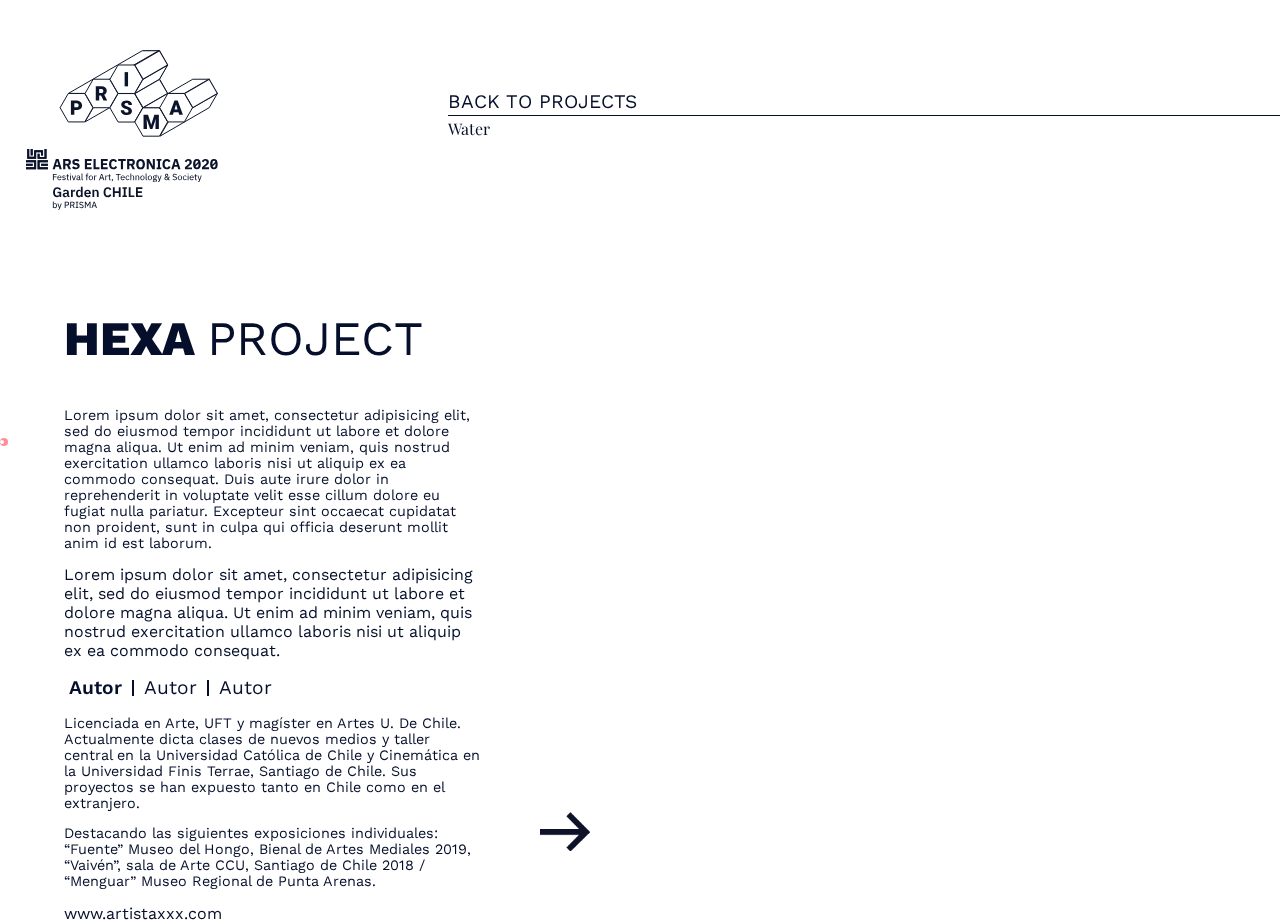
<file: project.html>
<!DOCTYPE html>
<html lang="en" dir="ltr">
  <head>
    <meta charset="utf-8" />
    <meta name="viewport" content="width=device-width, initial-scale=1" />
    <title>Xirius | Water</title>
    <!-- FONTS -->
    <link
      href="https://fonts.googleapis.com/css2?family=Work+Sans:wght@300;400;500;600;800;900&display=swap"
      rel="stylesheet"
    />
    <link
      href="https://fonts.googleapis.com/css2?family=Playfair+Display:wght@400;700;900&display=swap"
      rel="stylesheet"
    />
    <!-- MY STYLE -->
    <link rel="stylesheet" href="assets/css/main.css" />
    <link rel="stylesheet" href="assets/css/responsive.css" />
  </head>
  <body class="project_body">
    <div id="cursor"></div>
    <div id="cursorRound"></div>
    <div class="project_menu">
      <a href="index.html">
        <h4>back to projects</h4>
        <div class="project_menu-division"></div>
        <h5>Water</h5>
      </a>
    </div>
    <header class="category_header" id="sectionOne">
      <a href="index.html">
        <div class="logos">
          <img src="assets/images/ars-prisma-logos-blue.svg" alt="prisma" />
        </div>
      </a>
    </header>
    <div class="horizontal-scroll-wrapper squares">
      <div class="project_description" id="projectFirstElement">
        <h2 class="project_title">
          Hexa
          <span>Project</span>
        </h2>
        <p>
          Lorem ipsum dolor sit amet, consectetur adipisicing elit, sed do
          eiusmod tempor incididunt ut labore et dolore magna aliqua. Ut enim ad
          minim veniam, quis nostrud exercitation ullamco laboris nisi ut
          aliquip ex ea commodo consequat. Duis aute irure dolor in
          reprehenderit in voluptate velit esse cillum dolore eu fugiat nulla
          pariatur. Excepteur sint occaecat cupidatat non proident, sunt in
          culpa qui officia deserunt mollit anim id est laborum.
        </p>
        Lorem ipsum dolor sit amet, consectetur adipisicing elit, sed do eiusmod
        tempor incididunt ut labore et dolore magna aliqua. Ut enim ad minim
        veniam, quis nostrud exercitation ullamco laboris nisi ut aliquip ex ea
        commodo consequat.
        <p></p>
        <ul class="project_authors">
          <li>Autor</li>
          <div class="autor_division"></div>
          <li>Autor</li>
          <div class="autor_division"></div>
          <li>Autor</li>
        </ul>
        <div class="project_author_bio">
          <p>
            Licenciada en Arte, UFT y magíster en Artes U. De Chile. Actualmente
            dicta clases de nuevos medios y taller central en la Universidad
            Católica de Chile y Cinemática en la Universidad Finis Terrae,
            Santiago de Chile. Sus proyectos se han expuesto tanto en Chile como
            en el extranjero.
          </p>
          <p>
            Destacando las siguientes exposiciones individuales: “Fuente” Museo
            del Hongo, Bienal de Artes Mediales 2019, “Vaivén”, sala de Arte
            CCU, Santiago de Chile 2018 / “Menguar” Museo Regional de Punta
            Arenas.
          </p>
          <a href="www.instagram.com">www.artistaxxx.com</a>
        </div>
        <div class="project_next_arrow">
          <a onclick="slideRight()">
            <img src="assets/images/project-next-arrow.png" alt="" />
          </a>
        </div>
      </div>
      <div class="project_video">
        <iframe
          src="https://www.youtube.com/embed/rnrK3zxsKdA"
          frameborder="0"
          allow="accelerometer; autoplay; encrypted-media; gyroscope; picture-in-picture"
          allowfullscreen
        ></iframe>
      </div>
      <div class="project_img">
        <img src="assets/images/project-img-test-2.jpg" alt="" />
      </div>
      <div class="project_section">
        <div class="project_section-container">
          <h3>Round Table</h3>
          <p>
            Lorem ipsum dolor sit amet, consetetur sadipscing elitr, sed diam
            nonumy eirmod tempor invidunt ut labore et dolore magna aliquyam
            erat, sed diam voluptua. At vero eos et accusam et justo duo dolores
            et ea rebum. Stet clita kasd gubergren, no sea takimata sanctus est
            Lorem ipsum dolor sit amet. Lorem ipsum dolor sit amet, consetetur
            sadipscing elitr, sed diam nonumy eirmod tempor invidunt ut labore
            et dolore magna aliquyam erat, sed diam voluptua. At vero eos et
            accusam et justo duo dolores et ea rebum. Stet clita kasd gubergren,
            no sea takimata
          </p>
          <ul class="project_authors">
            <li>Autor</li>
            <div class="autor_division"></div>
            <li>Autor</li>
            <div class="autor_division"></div>
            <li>Autor</li>
          </ul>
          <div class="project_author_bio">
            <p>
              Licenciada en Arte, UFT y magíster en Artes U. De Chile.
              Actualmente dicta clases de nuevos medios y taller central en la
              Universidad Católica de Chile y Cinemática en la Universidad Finis
              Terrae, Santiago de Chile. Sus proyectos se han expuesto tanto en
              Chile como en el extranjero.
            </p>
            <p>
              Destacando las siguientes exposiciones individuales: “Fuente”
              Museo del Hongo, Bienal de Artes Mediales 2019, “Vaivén”, sala de
              Arte CCU, Santiago de Chile 2018 / “Menguar” Museo Regional de
              Punta Arenas.
            </p>
            <a href="www.instagram.com">www.artistaxxx.com</a>
          </div>
        </div>
      </div>
      <div class="project_img">
        <img src="assets/images/project-img-test-3.jpg" alt="" />
      </div>
      <div class="project_video">
        <iframe
          src="https://www.youtube.com/embed/lNn18F51bfo"
          frameborder="0"
          allow="accelerometer; autoplay; encrypted-media; gyroscope; picture-in-picture"
          allowfullscreen
        ></iframe>
      </div>
      <div class="project_video">
        <iframe
          src="https://www.youtube.com/embed/f4XdC6Ttgrg"
          frameborder="0"
          allow="accelerometer; autoplay; encrypted-media; gyroscope; picture-in-picture"
          allowfullscreen
        ></iframe>
      </div>
      <div class="project_img">
        <img src="assets/images/project-img-test.jpg" alt="" />
      </div>
    </div>
  </body>
  <script
    src="https://code.jquery.com/jquery-3.5.1.js"
    integrity="sha256-QWo7LDvxbWT2tbbQ97B53yJnYU3WhH/C8ycbRAkjPDc="
    crossorigin="anonymous"
  ></script>
  <script type="text/javascript" src="assets/js/myscript.js"></script>
  <script type="text/javascript">
    var anchuraProject = $("#projectFirstElement").css("width");
    var anchuraValue = anchuraProject.split("px")[0];

    function slideRight() {
      $(document).scrollLeft(anchuraValue);
    }

    var projectMenu = $(".project_menu").offset();
    console.log(projectMenu.top);

    $(window).on("scroll", function () {
      if ($(window).scrollLeft() >= projectMenu.left - 100) {
        $(".project_menu").addClass("project_menu-fixed");
      } else {
        $(".project_menu").removeClass("project_menu-fixed");
      }
    });
  </script>
</html>
</file>
<file: assets/css/main.css>
* {
  box-sizing: border-box;
}

body,
html {
  cursor: none;
  padding: 0;
  margin: 0;
  /* overflow: hidden; */
  width: 100%;
  height: 100%;
  font-family: "Work Sans", sans-serif;
  color: #050f2b;
  scroll-behavior: smooth;
}

h1,
h2,
h3,
h4 {
  font-family: "Playfair Display", serif;
}

p {
  font-size: 0.9rem;
}

a {
  color: inherit;
  text-decoration: none;
  cursor: inherit;
}

.desktop {
  display: none;
}
.mobile {
  display: block;
}

.header {
  position: relative;
  background-color: #050f2b;
  height: 100vh;
  width: 100%;
  overflow: hidden;
  display: flex;
  background-image: url("../images/header-res-background.jpg");
  background-size: cover;
  background-position: center center;
  background-repeat: no-repeat;
}

.logos {
  position: absolute;
  top: 25px;
  left: 5vw;
  /* display: flex; */
  /* flex-direction: column; */
  width: 10rem;
  z-index: 5;
}

.logos img {
  width: 100%;
}

.constelacion {
  /* position: absolute; */
  z-index: 50;
  margin: auto;
  width: 90vw;
}

.space,
.earth,
.water {
  display: none;
}

.category path {
  fill: #fff;
  stroke: transparent;
  stroke-width: 0.5px;
  transition: 0.5s;
}

.space:hover path {
  /* fill: transparent; */
  /* stroke: #fff; */
  transform: scale(1.02);
}

.earth:hover path {
  /* fill: transparent; */
  /* stroke: #fff; */
  transform: scale(1.02);
  transform-origin: right bottom;
}

.water:hover path {
  /* fill: transparent; */
  /* stroke: #fff; */
  transform: scale(1.02);
  transform-origin: bottom right;
}

.space-hover {
  position: relative;
  z-index: 50;
}
ul {
  list-style: none;
}

li {
  list-style-type: none;
}
ul#scene {
  width: 100%;
  position: absolute;
  height: 100%;
  padding: 0;
  overflow: hidden;
}
ul#scene li {
  width: 100%;
  height: 100%;
  position: relative;
}
ul#scene .cloud {
  width: 100%;
  position: absolute;
  bottom: 0;
  left: 0;
}
ul#scene .cloud.big {
  width: 120vw;
  margin-left: -10vw;
}

section {
  margin: 0;
  padding: 0;
}

.mobile_categories {
  position: absolute;
  bottom: 5vh;
  right: 5vw;
  color: #fff;
  font-family: "Playfair Display", serif;
  font-weight: 800;
}

.mobile_categories ul span {
  font-family: "Work Sans", sans-serif;
  text-transform: uppercase;
  font-weight: 400;
  border-bottom: 1px solid white;
}

.mobile_categories ul li a {
  font-size: 2rem;
}

.home_about {
  position: relative;
  width: 100%;
  padding: 30px 5vw;
}

.home_about_title {
  display: flex;
  flex-direction: column;
  width: 150px;
  text-align: center;
  cursor: pointer;
}

.about-butt {
  display: inline-block;
  font-family: "Work Sans", sans-serif;
  font-weight: 700;
  text-transform: uppercase;
  font-size: 1.5rem;
  border: 2px solid #050f2b;
  padding: 10px;
  margin: 0;
  transition: 0.5s;
}

.about-butt:hover {
  background-color: rgba(12, 20, 43, 0.5);
}

.home_about_title-active {
  background-color: #050f2b;
  color: #fff;
}

/* TEAM SECTION */

.team_section {
  padding: 20px 5vw 60px 5vw;
}

.team_title {
  font-family: "Work Sans", sans-serif;
  font-weight: 700;
  border-bottom: 1px solid #071438;
  padding-bottom: 8px;
  display: inline-block;
}

.team_profile {
  display: flex;
  flex-direction: column;
}

.profile_name {
  font-family: "Work Sans", sans-serif;
  font-weight: 400;
  font-size: 1.6rem;
  margin-bottom: 5px;
}

.profile_ocupation {
  font-family: "Work Sans", sans-serif;
  font-weight: 300;
  font-size: 1rem;
  margin: 0;
}

/* RRSS SECTION */

.rrss_section {
  padding: 20px 5vw;
  display: inline-block;
  /* width: 200px; */
}

.rrss_section a {
  display: block;
  font-size: 1.2rem;
}

/* FOOTER SECTION */

.footer {
  position: relative;
  display: flex;
  flex-direction: column;
  justify-content: space-between;
  align-items: flex-start;
  padding: 60px 0px 20px 0;
  border-top: 1px solid #050f2b;
  width: 90vw;
  margin: auto;
}

.footer_top_logo {
  width: 120px;
}

.footer_content p {
  font-size: 0.9rem;
}

.footer_bottom_logos {
  width: 100%;
  height: auto;
}

.footer_button {
  position: absolute;
  top: 20px;
  right: 10px;
  border: 1px solid #050f2b;
  padding: 5px 5px;
  background: none;
  -webkit-appearance: none;
  font-family: "Playfair Display", serif;
  font-weight: 400;
  cursor: pointer;
}

/* CATEGORY PAGE */

.clip-text {
  font-family: "Playfair Display", serif;
  font-size: 30vw;
  font-weight: 700;
  line-height: 1;
  position: fixed;
  display: inline-block;
  top: -1rem;
  right: 0;
  /* margin: .25em; */
  /* padding: .5em .75em; */
  text-align: center;
  /* Color fallback */
  color: #fff;
  -webkit-background-clip: text;
  -webkit-text-fill-color: transparent;
}

.clip-text:before,
.clip-text:after {
  position: absolute;
  content: "";
}

/* Background */
.clip-text:before {
  z-index: -2;
  top: 0;
  right: 0;
  bottom: 0;
  left: 0;
  /* background-image: inherit; */
}

.clip-text_one {
  background-size: cover;
  background-image: url("../images/category-bkg.jpg");
}

.category_menu {
  margin-top: 22vh;
  position: relative;
  right: 0;
}

.category_menu li {
  display: inline-block;
  margin: 0 5px;
  cursor: pointer;
}

.category_items {
  margin: 0 auto 15vh auto;
  display: flex;
  flex-direction: column-reverse;
}

.category_item-div {
  margin: 0 auto 80px auto;
  width: 80%;
  display: flex;
  flex-direction: row;
  align-items: flex-end;
  justify-content: space-between;
}

.category_item-div--text {
  background-color: #fff;
  padding: 20px 30px;
  border-radius: 2px;
}

.project_single-butt {
  cursor: pointer;
}

.category_item-div img {
  width: 60%;
}

.category_item-text {
  width: 30%;
}

.category_item_project_title {
  font-size: 2rem;
  font-family: "Work Sans", sans-serif;
  font-weight: 600;
  margin-bottom: 5px;
}

.category_item-text h3 {
  font-size: 1rem;
  font-family: "Work Sans", sans-serif;
  font-weight: 500;
  text-transform: uppercase;
  margin: 5px 0;
}

.category_item-text h5 {
  font-family: "Playfair Display", serif;
  font-weight: 400;
  margin: 5px 0;
}

/* PROJECT SINGLE PAGE */

.project_menu {
  position: absolute;
  right: 0px;
  top: 10vh;
  cursor: pointer;
  z-index: 5;
  background-blend-mode: difference;
}

.project_menu h4 {
  font-family: "Work Sans", sans-serif;
  font-weight: 300;
  text-transform: uppercase;
  margin: 0;
}

.project_menu-division {
  width: 100%;
  background-color: #050f2b;
  height: 1px;
  margin: 2px 0;
}

.project_menu h5 {
  font-family: "Playfair Display", serif;
  font-weight: 400;
  margin: 0;
}

/* PROJECT WRAPPER */

.horizontal-scroll-wrapper {
  display: flex;
  flex-direction: column;
  flex-wrap: nowrap;
}

.project_description {
  padding: 25vh 5vw;
  position: relative;
}

.project_title {
  font-family: "Work Sans", sans-serif;
  font-weight: 800;
  font-size: 2.5rem;
  text-transform: uppercase;
}

.project_title span {
  font-weight: 400;
}

.project_authors {
  padding: 0;
}

.project_authors li {
  display: inline-block;
  vertical-align: middle;
  margin: 0 5px;
  font-size: 1.2rem;
}

.project_authors li:nth-child(1) {
  font-weight: 600;
}

.autor_division {
  display: inline-block;
  background-color: #050f2b;
  height: 1rem;
  width: 2px;
  vertical-align: middle;
}

.project_next_arrow {
  display: none;
}

/* PROJECT VIDEO DIV */

.project_video {
  cursor: pointer;
  width: 100vw;
  padding-bottom: 56.25%;
  position: relative;
}

.project_video iframe {
  position: absolute;
  width: 100%;
  height: 100%;
}

/* PROJECT SECTIONS WITHIN THE SINGLE */

.project_section {
  padding: 60px 5vw;
}

.project_section-container {
  display: flex;
  align-items: center;
  justify-content: center;
  flex-direction: column;
}

.project_section-container h3 {
  font-size: 1.5rem;
  font-family: "Work Sans", sans-serif;
  font-weight: 500;
  align-self: flex-start;
  margin-top: 0;
}

.project_section-container ul {
  align-self: flex-start;
}

/* PROJECT IMAGES */

.project_img img {
  width: 100%;
  margin: 0;
  height: 100%;
}
</file>
<file: assets/css/responsive.css>
@media (min-width: 760px) and (orientation: portrait) {
  /* FOOTER SECTION */

  .footer {
    padding: 60px 0px 20px 0;
    border-top: 1px solid #050f2b;
    width: 90vw;
    margin: auto;
  }

  .footer_content p {
    font-size: 0.9rem;
  }

  .footer_content {
    width: 50%;
  }

  .footer_button {
    top: 20px;
  }
}

@media (min-width: 900px) and (orientation: portrait) {
  /* TEAM SECTION */

  .team_profile-flex {
    display: flex;
    flex-direction: row;
    flex-wrap: nowrap;
    justify-content: space-between;
    align-items: center;
  }

  .profile_title {
    width: 45%;
  }

  .profile_text {
    width: 45%;
  }

  /* SLICK */

  .slick-prev,
  .slick-next {
    bottom: -10%;
  }

  .slick-dots {
    bottom: -10%;
  }
}

@media (min-width: 1100px) and (orientation: landscape) {
  #cursor {
    position: fixed;
    z-index: 100;
    width: 8px;
    height: 8px;
    background-color: #ff8f94;
    border-radius: 50px;
    /* pointer-events: none; */
    background-blend-mode: color-dodge;
    mix-blend-mode: color-dodge;
  }

  #cursorRound {
    position: fixed;
    z-index: 100;
    /* width: 24px;
    height: 24px; */
    background: none;
    border: solid 2px #ff8f94;
    border-radius: 50px;
    pointer-events: none;
    background-blend-mode: color-dodge;
    mix-blend-mode: color-dodge;
    transition: 0.5s;
    transition-timing-function: cubic-bezier(0.2, 0.5, 0.7, 1);
  }

  .desktop {
    display: block;
  }

  .mobile {
    display: none;
  }

  .header {
    background-image: none;
  }

  .logos {
    top: 50px;
    left: 2vw;
    width: 15vw;
  }

  .constelacion {
    z-index: 50;
    margin: auto;
    width: 40vw;
    padding: 10vh 0;
  }

  .home_about {
    display: flex;
    flex-direction: row;
    width: 70vw;
    padding: 60px 0;
    margin: auto;
    max-width: 2000px;
    justify-content: space-between;
    align-items: flex-start;
  }

  .home_about_title {
    width: 15%;
  }

  .home_about_title h3 {
    font-size: 1.2rem;
  }

  .home_about_text {
    width: 80%;
  }

  .home_about_text p {
    font-size: 1.2rem;
    margin: 0;
  }

  /* TEAM SECTION */

  .team_section {
    width: 80vw;
    margin: 0 auto;
    padding-bottom: 20px;
  }

  .team_profile-flex {
    display: flex;
    flex-direction: row;
    flex-wrap: nowrap;
    justify-content: space-between;
    align-items: center;
  }

  .profile_title {
    width: 45%;
  }

  .profile_title img {
    width: 100%;
  }

  .profile_text {
    width: 45%;
  }

  /* SLICK */

  .slick-prev,
  .slick-next {
    bottom: -5%;
  }

  .slick-dots {
    bottom: -5%;
  }

  /* RRSS SECTION */

  .rrss_section {
    padding: 50px 5vw 10px 5vw;
  }

  /* FOOTER SECTION */

  .footer {
    /* width: 90vw; */
    margin: 30px auto;
    padding-top: 40px;
  }

  .footer_top_logo {
    width: 180px;
  }

  .footer_content p {
    font-size: 0.8rem;
  }

  .footer_content {
    width: 50%;
  }

  .footer_button {
    top: 20px;
  }

  .footer_button:hover {
    display: block;
    background-color: #050f2b;
    color: #fff;
    transition: 0.5s;
    cursor: none;
  }

  /* CATEGORY PAGE */

  .clip-text {
    font-size: 30vw;
    line-height: 1;
    top: -40px;
  }

  /* CATEGORY MENU */

  .category_menu {
    margin-top: 0vh;
    position: fixed;
    left: 0vw;
    display: inline-block;
  }

  .category_menu li {
    display: block;
    margin: 5px 0px;
    width: 100px;
  }

  .category_menu li a {
    font-size: 1.5rem;
    text-transform: uppercase;
  }

  /* CATEGORY ITEMS */

  .category_items {
    margin: 30vh auto 10vh auto;
    flex-direction: row;
    flex-wrap: wrap;
    width: 80%;
    max-width: 2000px;
    justify-content: space-between;
    align-items: flex-start;
  }

  .category_items > div {
    margin: 0px 4%;
    width: 40%;
    display: flex;
    flex-direction: column;
    align-items: flex-start;
  }

  .category_item-div:nth-child(even) {
    margin-top: 200px;
  }

  .category_item-div--text {
    background-color: #fff;
    padding: 20px 30px;
    border-radius: 2px;
  }

  .category_item-div--text h3 {
    margin-top: 0;
  }

  .category_items div img {
    width: 100%;
  }

  .category_item-text {
    width: 100%;
  }

  .category_item-text h3 {
    font-size: 1.1rem;
  }

  .category_item-text h5 {
    font-size: 1rem;
  }

  /* PROJECT SINGLE PAGE */

  .project_menu {
    width: 95vw;
    /* mix-blend-mode: color-burn; */
    right: -30vw;
  }

  .project_menu-fixed {
    position: fixed;
    left: 100px;
  }

  .project_menu h4 {
    font-size: 1.2rem;
    font-weight: 400;
  }

  .project_menu h5 {
    font-size: 1rem;
  }

  /* PROJECT PAGE BODY */

  .project_body {
    display: flex;
    align-items: center;
    height: 98.3vh;
    scroll-behavior: smooth;
  }

  .horizontal-scroll-wrapper {
    display: flex;
    flex-direction: row;
    flex-wrap: nowrap;
    height: 98.3vh;
  }

  .horizontal-scroll-wrapper > div {
    /* padding: 0 10vw; */
  }

  .horizontal-scroll-wrapper div:nth-child(even) {
    /* background-color: pink; */
  }

  .project_description {
    padding: 30vh 10vw 0 5vw;
    width: 60vw;
    position: relative;
  }

  .project_title {
    font-family: "Work Sans", sans-serif;
    font-weight: 800;
    font-size: 3rem;
    text-transform: uppercase;
  }

  .project_title span {
    font-weight: 400;
  }

  .project_description p {
    font-size: 0.9rem;
  }

  .project_authors {
    padding: 0;
  }

  .project_authors li {
    display: inline-block;
    vertical-align: middle;
    margin: 0 5px;
    font-size: 1.2rem;
  }

  .project_authors li:nth-child(1) {
    font-weight: 600;
  }

  .autor_division {
    display: inline-block;
    background-color: #050f2b;
    height: 1rem;
    width: 2px;
    vertical-align: middle;
  }

  .project_next_arrow {
    display: block;
    position: absolute;
    bottom: 30px;
    right: 20px;
    width: 50px;
  }

  .project_next_arrow img {
    width: 100%;
  }

  /* PROJECT VIDEO DIV */
  * {
    box-sizing: border-box;
  }

  .project_video {
    cursor: pointer;
    width: 100vw;
    padding-bottom: 0;
    position: relative;
  }

  .project_video iframe {
    position: absolute;
    width: 100%;
    height: 100%;
  }

  /* PROJECT SECTIONS WITHIN THE SINGLE */

  .project_section {
    width: 60vw;
    padding: 0 10vw;
  }

  .project_section-container {
    display: flex;
    align-items: center;
    justify-content: center;
    flex-direction: column;
    height: 98.2vh;
  }

  .project_section-container h3 {
    font-size: 1.5rem;
    font-family: "Work Sans", sans-serif;
    font-weight: 500;
    align-self: flex-start;
  }

  .project_section-container ul {
    align-self: flex-start;
  }

  /* PROJECT IMAGES */

  .project_img {
    height: 98.3vh;
    /* display: none; */
  }

  .project_img img {
    height: 100%;
    width: 100%;
    /* display: none; */
  }
}

@media (min-width: 1440px) and (orientation: landscape) {
  p {
    font-size: 1rem;
  }

  .logos {
    width: 12vw;
  }

  .home_about_title h3 {
    font-size: 2rem;
  }

  .footer {
    /* width: 90vw; */
    margin: 50px auto 30px auto;
    padding-top: 40px;
  }

  /* CATEGORY PAGE */

  .clip-text {
    font-size: 25vw;
    line-height: 1;
  }

  .category_items > div {
    margin: 90px 4%;
    width: 35%;
    display: flex;
    flex-direction: column;
    align-items: flex-start;
  }

  /* CATEGORY MENU */

  .category_menu {
    top: 40vh;
  }

  /* .category_menu li {
    display: block;
    margin: 5px 0px;
    width: 100px;
  } */

  .category_menu li a {
    font-size: 1.7rem;
    text-transform: uppercase;
  }
}
</file>
